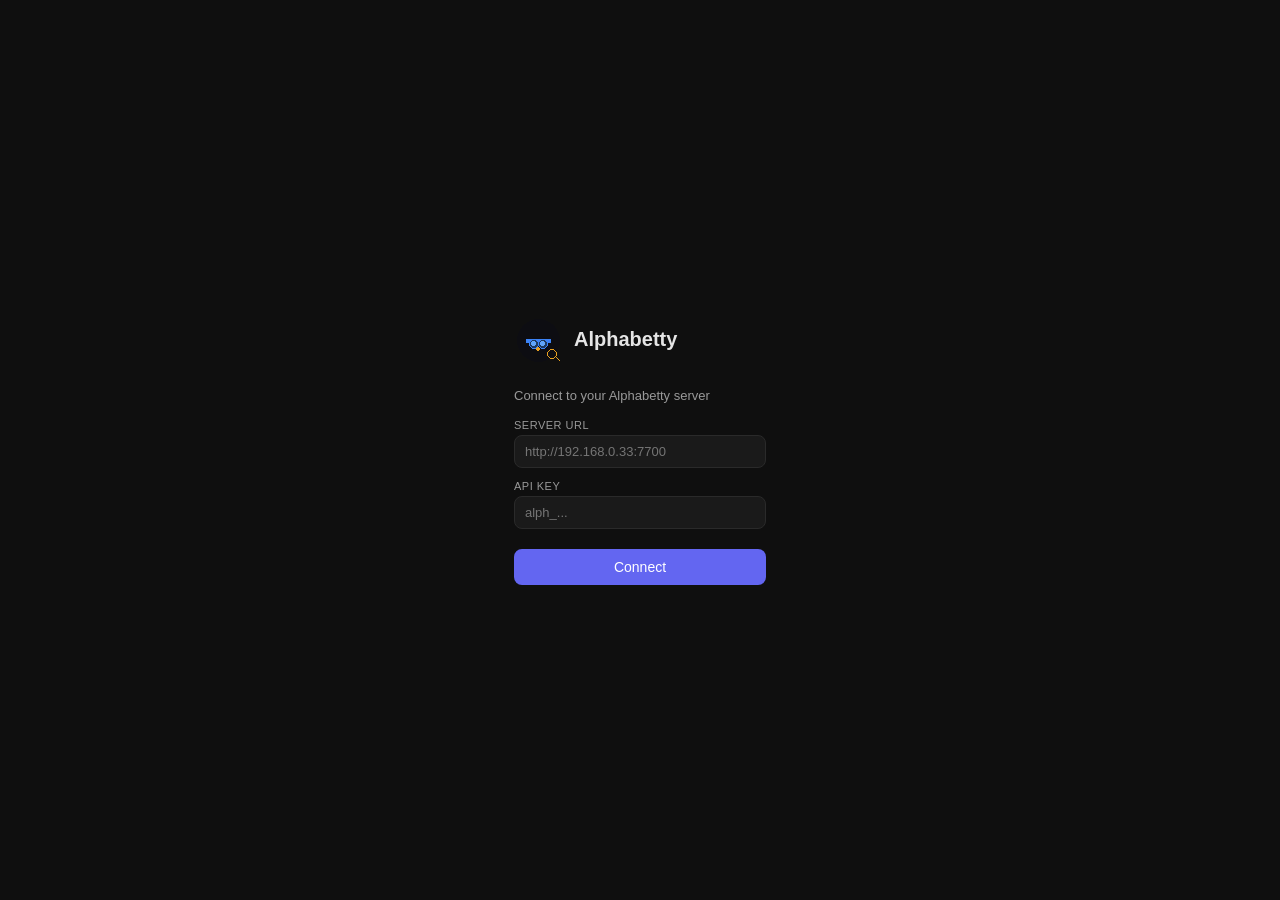
<file: extension/setup.html>
<!DOCTYPE html>
<html lang="en">
<head>
  <meta charset="UTF-8">
  <meta name="viewport" content="width=device-width, initial-scale=1.0">
  <title>Alphabetty Setup</title>
  <link rel="stylesheet" href="sidepanel.css">
</head>
<body class="setup-page">
  <div class="setup-container">
    <div class="setup-logo">
      <img src="icons/icon48.png" alt="Alphabetty" width="48" height="48">
      <h1>Alphabetty</h1>
    </div>

    <p class="setup-desc">Connect to your Alphabetty server</p>

    <form id="setup-form">
      <label for="server-url">Server URL</label>
      <input type="url" id="server-url" placeholder="http://192.168.0.33:7700" required>

      <label for="api-key">API Key</label>
      <input type="password" id="api-key" placeholder="alph_..." required>

      <button type="submit" id="connect-btn">Connect</button>
      <p id="setup-error" class="error-msg" hidden></p>
    </form>
  </div>

  <script type="module" src="setup.js"></script>
</body>
</html>
</file>
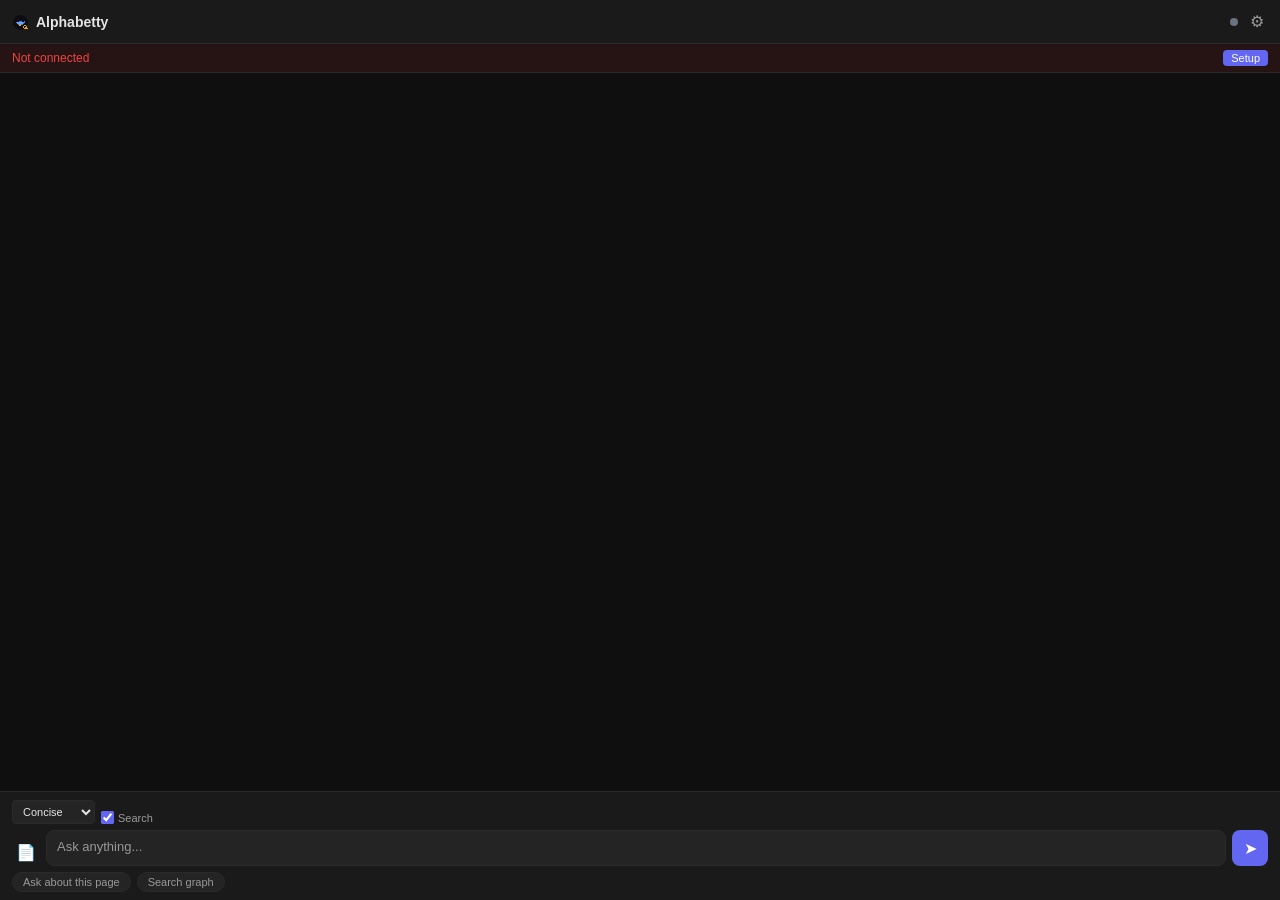
<file: extension/sidepanel.html>
<!DOCTYPE html>
<html lang="en">
<head>
  <meta charset="UTF-8">
  <meta name="viewport" content="width=device-width, initial-scale=1.0">
  <title>Alphabetty</title>
  <link rel="stylesheet" href="sidepanel.css">
</head>
<body>
  <!-- Header -->
  <header class="panel-header">
    <div class="header-left">
      <img src="icons/icon16.png" alt="" width="16" height="16">
      <span class="header-title">Alphabetty</span>
    </div>
    <div class="header-right">
      <span id="connection-dot" class="status-dot disconnected" title="Disconnected"></span>
      <button id="settings-btn" class="icon-btn" title="Settings">&#9881;</button>
    </div>
  </header>

  <!-- Connection bar (shown when disconnected) -->
  <div id="connection-bar" class="connection-bar" hidden>
    <span>Not connected</span>
    <button id="reconnect-btn">Setup</button>
  </div>

  <!-- Chat area -->
  <main id="chat-area" class="chat-area">
    <div id="messages" class="messages"></div>
  </main>

  <!-- Input area -->
  <footer class="input-area">
    <div class="input-row">
      <select id="mode-select" class="mode-select" title="Response mode">
        <option value="concise">Concise</option>
        <option value="detailed">Detailed</option>
        <option value="creative">Creative</option>
        <option value="academic">Academic</option>
        <option value="code">Code</option>
      </select>
      <label class="search-toggle" title="Enable web search">
        <input type="checkbox" id="search-toggle" checked>
        <span>Search</span>
      </label>
    </div>
    <div class="input-row">
      <button id="context-btn" class="icon-btn" title="Include page context">&#128196;</button>
      <textarea id="chat-input" placeholder="Ask anything..." rows="1"></textarea>
      <button id="send-btn" class="send-btn" title="Send">&#10148;</button>
    </div>
    <div class="quick-actions">
      <button class="quick-btn" data-action="ask-page">Ask about this page</button>
      <button class="quick-btn" data-action="search-graph">Search graph</button>
    </div>
  </footer>

  <script type="module" src="sidepanel.js"></script>
</body>
</html>
</file>
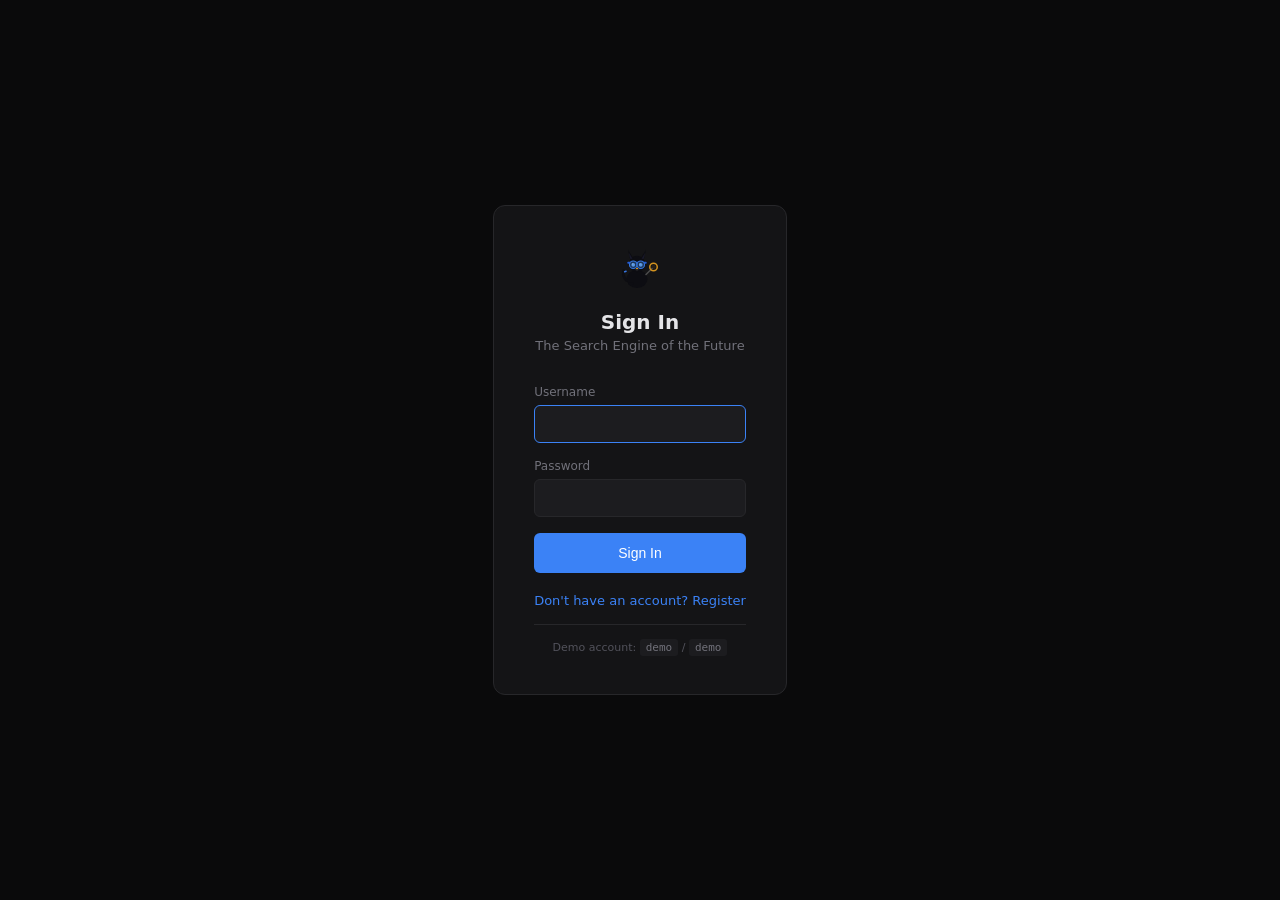
<file: static/login.html>
<!DOCTYPE html>
<html lang="en" data-theme="dark">
<head>
    <meta charset="UTF-8">
    <meta name="viewport" content="width=device-width, initial-scale=1.0">
    <title>Alphabetty — Sign In</title>
    <link rel="icon" type="image/svg+xml" href="/static/favicon.svg">
    <style>
        :root {
            --bg1: #0a0a0b;
            --bg2: #141416;
            --bg3: #1c1c1f;
            --t1: #e4e4e7;
            --t2: #a1a1aa;
            --t3: #71717a;
            --t4: #52525b;
            --border: #27272a;
            --accent: #3b82f6;
            --gold: #fbbf24;
            --danger: #ef4444;
        }
        * { margin: 0; padding: 0; box-sizing: border-box; }
        body {
            font-family: -apple-system, BlinkMacSystemFont, 'Segoe UI', system-ui, sans-serif;
            background: var(--bg1);
            color: var(--t1);
            min-height: 100vh;
            display: flex;
            align-items: center;
            justify-content: center;
        }
        .login-card {
            background: var(--bg2);
            border: 1px solid var(--border);
            border-radius: 12px;
            padding: 40px;
            width: 100%;
            max-width: 400px;
        }
        .login-brand {
            text-align: center;
            margin-bottom: 32px;
        }
        .login-brand img {
            width: 48px;
            height: 48px;
            margin-bottom: 12px;
            opacity: 0.9;
        }
        .login-brand h1 {
            font-size: 20px;
            font-weight: 600;
            color: var(--t1);
            margin-bottom: 4px;
        }
        .login-brand p {
            font-size: 13px;
            color: var(--t3);
        }
        .field {
            margin-bottom: 16px;
        }
        .field label {
            display: block;
            font-size: 12px;
            color: var(--t3);
            margin-bottom: 6px;
            font-weight: 500;
        }
        .field input {
            width: 100%;
            padding: 10px 12px;
            background: var(--bg3);
            border: 1px solid var(--border);
            border-radius: 6px;
            color: var(--t1);
            font-size: 14px;
            outline: none;
            transition: border-color 0.2s;
        }
        .field input:focus {
            border-color: var(--accent);
        }
        .error-box {
            background: rgba(239, 68, 68, 0.1);
            border: 1px solid rgba(239, 68, 68, 0.3);
            color: var(--danger);
            padding: 10px 12px;
            border-radius: 6px;
            font-size: 13px;
            margin-bottom: 16px;
            display: none;
        }
        .submit-btn {
            width: 100%;
            padding: 12px;
            background: var(--accent);
            color: white;
            border: none;
            border-radius: 6px;
            font-size: 14px;
            font-weight: 500;
            cursor: pointer;
            transition: opacity 0.2s;
        }
        .submit-btn:hover { opacity: 0.9; }
        .toggle-link {
            text-align: center;
            margin-top: 20px;
            font-size: 13px;
            color: var(--t3);
        }
        .toggle-link a {
            color: var(--accent);
            cursor: pointer;
            text-decoration: none;
        }
        .toggle-link a:hover {
            text-decoration: underline;
        }
        .demo-notice {
            text-align: center;
            margin-top: 16px;
            font-size: 11px;
            color: var(--t4);
            border-top: 1px solid var(--border);
            padding-top: 16px;
        }
        .demo-notice code {
            background: var(--bg3);
            padding: 2px 6px;
            border-radius: 3px;
            color: var(--t3);
        }
    </style>
</head>
<body>
<div id="login-page">
    <div class="login-card">
        <div class="login-brand">
            <img src="/static/icon.svg" alt="Alphabetty">
            <h1 id="form-title">Sign In</h1>
            <p>The Search Engine of the Future</p>
        </div>

        <div class="error-box" id="login-error"></div>

        <form id="login-form">
            <div class="field">
                <label for="username">Username</label>
                <input type="text" id="username" name="username" autocomplete="username" required autofocus>
            </div>

            <div class="field" id="email-field" style="display:none">
                <label for="email">Email (optional)</label>
                <input type="email" id="email" name="email" autocomplete="email">
            </div>

            <div class="field">
                <label for="password">Password</label>
                <input type="password" id="password" name="password" autocomplete="current-password" required>
            </div>

            <button type="submit" class="submit-btn" id="submit-btn">Sign In</button>
        </form>

        <div class="toggle-link">
            <a id="toggle-mode">Don't have an account? Register</a>
        </div>

        <div class="demo-notice" id="demo-notice">
            Demo account: <code>demo</code> / <code>demo</code>
        </div>
    </div>
</div>

<script src="/static/js/auth.js?v=2"></script>
<script>auth.init();</script>
</body>
</html>
</file>
<file: extension/sidepanel.css>
/* ─── Base ─── */
:root {
  --bg: #0f0f0f;
  --surface: #1a1a1a;
  --surface2: #242424;
  --border: #2a2a2a;
  --text: #e5e5e5;
  --text2: #999;
  --accent: #6366f1;
  --accent2: #818cf8;
  --green: #22c55e;
  --red: #ef4444;
  --gray: #6b7280;
  --radius: 8px;
}

* { margin: 0; padding: 0; box-sizing: border-box; }

body {
  font-family: -apple-system, BlinkMacSystemFont, "Segoe UI", Roboto, sans-serif;
  font-size: 13px;
  background: var(--bg);
  color: var(--text);
  height: 100vh;
  display: flex;
  flex-direction: column;
  overflow: hidden;
}

/* ─── Setup Page ─── */
.setup-page {
  display: flex;
  align-items: center;
  justify-content: center;
  background: var(--bg);
}

.setup-container {
  width: 100%;
  max-width: 300px;
  padding: 24px;
}

.setup-logo {
  display: flex;
  align-items: center;
  gap: 12px;
  margin-bottom: 24px;
}

.setup-logo h1 {
  font-size: 20px;
  font-weight: 600;
}

.setup-desc {
  color: var(--text2);
  margin-bottom: 16px;
}

.setup-container label {
  display: block;
  font-size: 11px;
  color: var(--text2);
  margin-bottom: 4px;
  margin-top: 12px;
  text-transform: uppercase;
  letter-spacing: 0.5px;
}

.setup-container input {
  width: 100%;
  padding: 8px 10px;
  border: 1px solid var(--border);
  border-radius: var(--radius);
  background: var(--surface);
  color: var(--text);
  font-size: 13px;
  outline: none;
}

.setup-container input:focus {
  border-color: var(--accent);
}

.setup-container button {
  width: 100%;
  margin-top: 20px;
  padding: 10px;
  background: var(--accent);
  color: white;
  border: none;
  border-radius: var(--radius);
  font-size: 14px;
  font-weight: 500;
  cursor: pointer;
}

.setup-container button:disabled {
  opacity: 0.5;
  cursor: not-allowed;
}

.error-msg {
  color: var(--red);
  font-size: 12px;
  margin-top: 8px;
}

/* ─── Panel Header ─── */
.panel-header {
  display: flex;
  align-items: center;
  justify-content: space-between;
  padding: 8px 12px;
  background: var(--surface);
  border-bottom: 1px solid var(--border);
  flex-shrink: 0;
}

.header-left {
  display: flex;
  align-items: center;
  gap: 8px;
}

.header-title {
  font-weight: 600;
  font-size: 14px;
}

.header-right {
  display: flex;
  align-items: center;
  gap: 8px;
}

.status-dot {
  width: 8px;
  height: 8px;
  border-radius: 50%;
  display: inline-block;
}

.status-dot.connected { background: var(--green); }
.status-dot.disconnected { background: var(--gray); }
.status-dot.auth_failed { background: var(--red); }

.icon-btn {
  background: none;
  border: none;
  color: var(--text2);
  cursor: pointer;
  font-size: 16px;
  padding: 4px;
  border-radius: 4px;
}

.icon-btn:hover {
  background: var(--surface2);
  color: var(--text);
}

/* ─── Connection Bar ─── */
.connection-bar {
  display: flex;
  align-items: center;
  justify-content: space-between;
  padding: 6px 12px;
  background: rgba(239, 68, 68, 0.1);
  border-bottom: 1px solid var(--border);
  font-size: 12px;
  color: var(--red);
  flex-shrink: 0;
}

.connection-bar button {
  background: var(--accent);
  color: white;
  border: none;
  border-radius: 4px;
  padding: 2px 8px;
  font-size: 11px;
  cursor: pointer;
}

/* ─── Chat Area ─── */
.chat-area {
  flex: 1;
  overflow-y: auto;
  padding: 12px;
}

.messages {
  display: flex;
  flex-direction: column;
  gap: 12px;
}

.msg {
  max-width: 95%;
  padding: 8px 12px;
  border-radius: var(--radius);
  font-size: 13px;
  line-height: 1.5;
  word-wrap: break-word;
  white-space: pre-wrap;
}

.msg.user {
  align-self: flex-end;
  background: var(--accent);
  color: white;
  border-bottom-right-radius: 2px;
}

.msg.assistant {
  align-self: flex-start;
  background: var(--surface2);
  color: var(--text);
  border-bottom-left-radius: 2px;
}

.msg.error {
  align-self: center;
  background: rgba(239, 68, 68, 0.1);
  color: var(--red);
  text-align: center;
  font-size: 12px;
}

.msg.system {
  align-self: center;
  color: var(--text2);
  font-size: 11px;
  font-style: italic;
}

/* ─── Sources ─── */
.msg-sources {
  margin-top: 6px;
  padding-top: 6px;
  border-top: 1px solid var(--border);
  font-size: 11px;
  color: var(--text2);
}

.msg-sources a {
  color: var(--accent2);
  text-decoration: none;
}

.msg-sources a:hover { text-decoration: underline; }

/* ─── Follow-ups ─── */
.follow-ups {
  margin-top: 8px;
  display: flex;
  flex-direction: column;
  gap: 4px;
}

.follow-up-btn {
  background: var(--surface);
  border: 1px solid var(--border);
  border-radius: var(--radius);
  padding: 6px 10px;
  color: var(--text);
  font-size: 12px;
  cursor: pointer;
  text-align: left;
}

.follow-up-btn:hover {
  border-color: var(--accent);
}

/* ─── Input Area ─── */
.input-area {
  flex-shrink: 0;
  padding: 8px 12px;
  background: var(--surface);
  border-top: 1px solid var(--border);
}

.input-row {
  display: flex;
  align-items: flex-end;
  gap: 6px;
  margin-bottom: 6px;
}

.input-row:last-child {
  margin-bottom: 0;
}

.mode-select {
  background: var(--surface2);
  color: var(--text);
  border: 1px solid var(--border);
  border-radius: 4px;
  padding: 4px 6px;
  font-size: 11px;
  outline: none;
  cursor: pointer;
}

.search-toggle {
  display: flex;
  align-items: center;
  gap: 4px;
  font-size: 11px;
  color: var(--text2);
  cursor: pointer;
  user-select: none;
}

.search-toggle input {
  accent-color: var(--accent);
}

#chat-input {
  flex: 1;
  padding: 8px 10px;
  border: 1px solid var(--border);
  border-radius: var(--radius);
  background: var(--surface2);
  color: var(--text);
  font-size: 13px;
  font-family: inherit;
  resize: none;
  outline: none;
  max-height: 100px;
  min-height: 36px;
}

#chat-input:focus {
  border-color: var(--accent);
}

#chat-input::placeholder {
  color: var(--text2);
}

.send-btn {
  background: var(--accent);
  color: white;
  border: none;
  border-radius: var(--radius);
  width: 36px;
  height: 36px;
  font-size: 16px;
  cursor: pointer;
  display: flex;
  align-items: center;
  justify-content: center;
  flex-shrink: 0;
}

.send-btn:disabled {
  opacity: 0.5;
  cursor: not-allowed;
}

/* ─── Context button (active state) ─── */
#context-btn.active {
  color: var(--accent);
}

/* ─── Quick Actions ─── */
.quick-actions {
  display: flex;
  gap: 6px;
  margin-top: 6px;
}

.quick-btn {
  background: var(--surface2);
  border: 1px solid var(--border);
  border-radius: 12px;
  padding: 3px 10px;
  color: var(--text2);
  font-size: 11px;
  cursor: pointer;
}

.quick-btn:hover {
  color: var(--text);
  border-color: var(--accent);
}

/* ─── Typing indicator ─── */
.typing-dot {
  display: inline-block;
  width: 6px;
  height: 6px;
  border-radius: 50%;
  background: var(--text2);
  animation: blink 1.4s infinite;
}

.typing-dot:nth-child(2) { animation-delay: 0.2s; }
.typing-dot:nth-child(3) { animation-delay: 0.4s; }

@keyframes blink {
  0%, 20% { opacity: 0.2; }
  50% { opacity: 1; }
  80%, 100% { opacity: 0.2; }
}

/* ─── Scrollbar ─── */
.chat-area::-webkit-scrollbar { width: 4px; }
.chat-area::-webkit-scrollbar-track { background: transparent; }
.chat-area::-webkit-scrollbar-thumb { background: var(--border); border-radius: 2px; }
</file>
